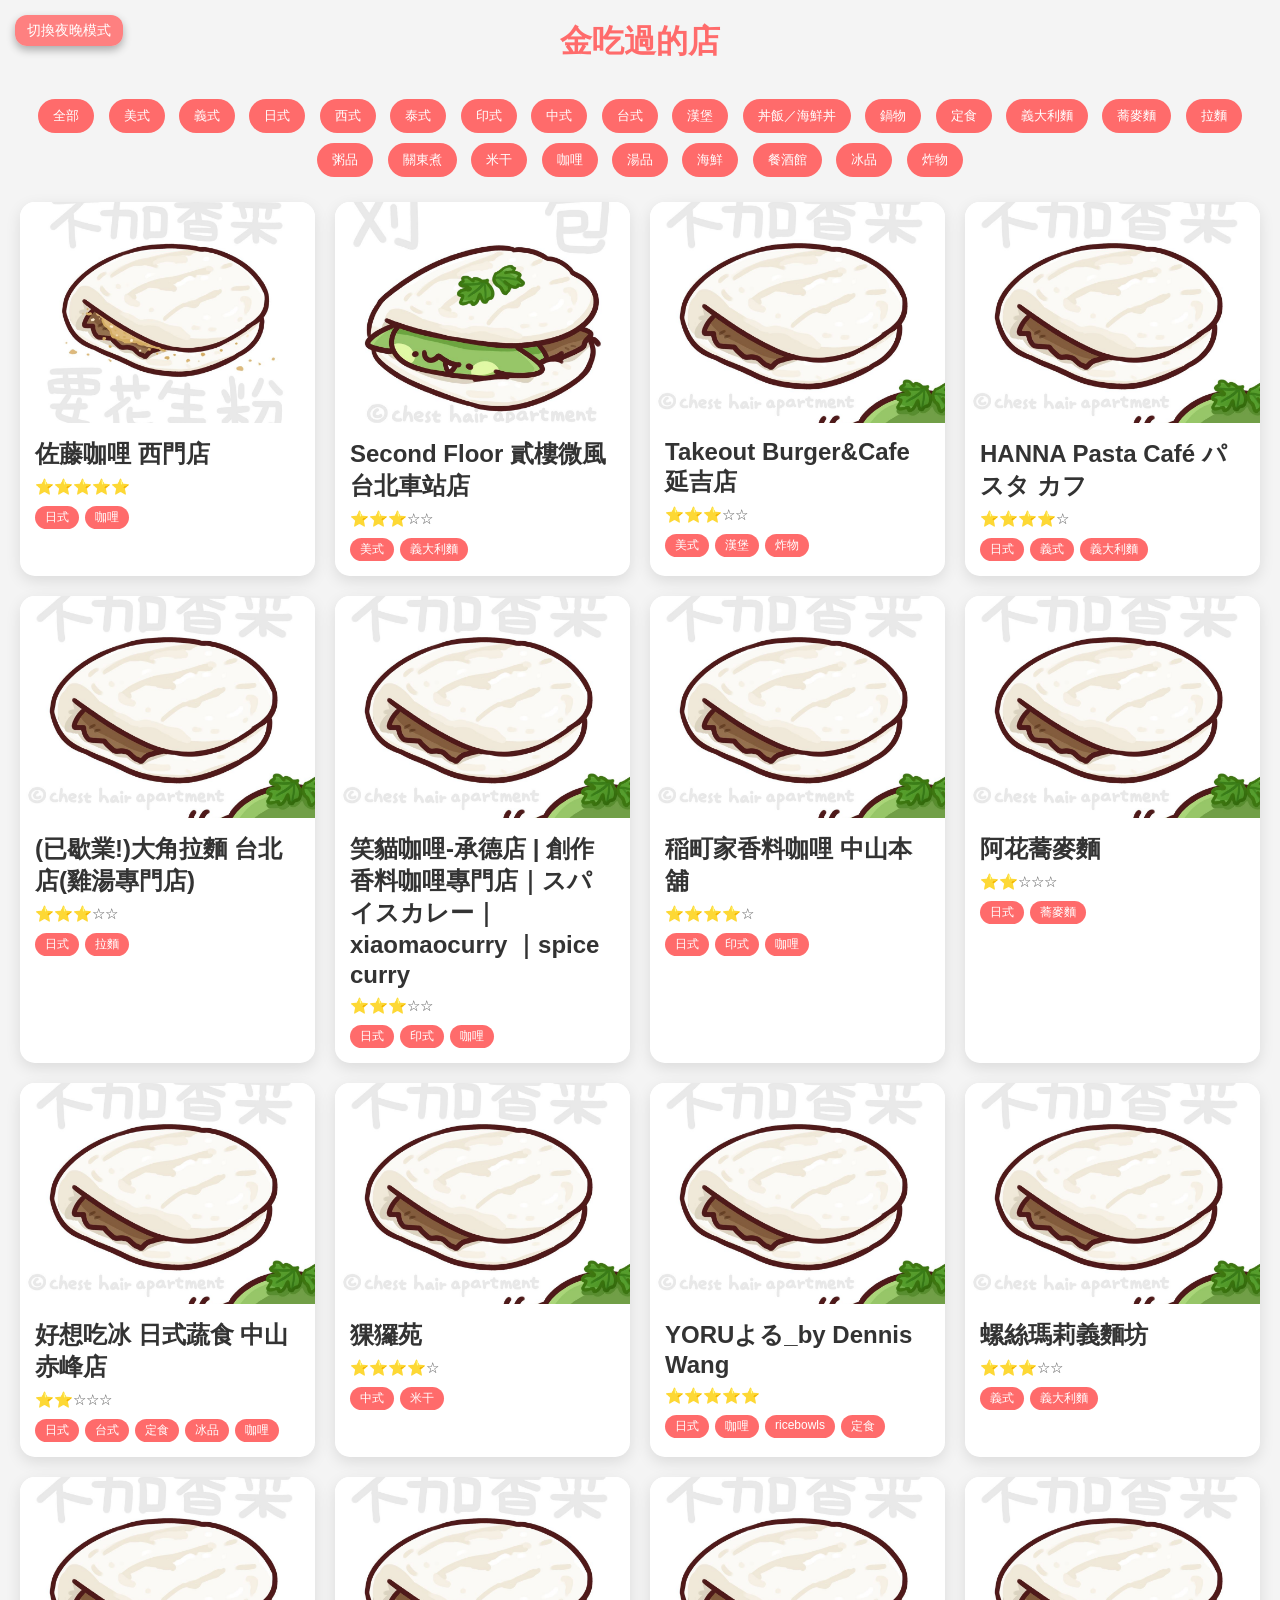
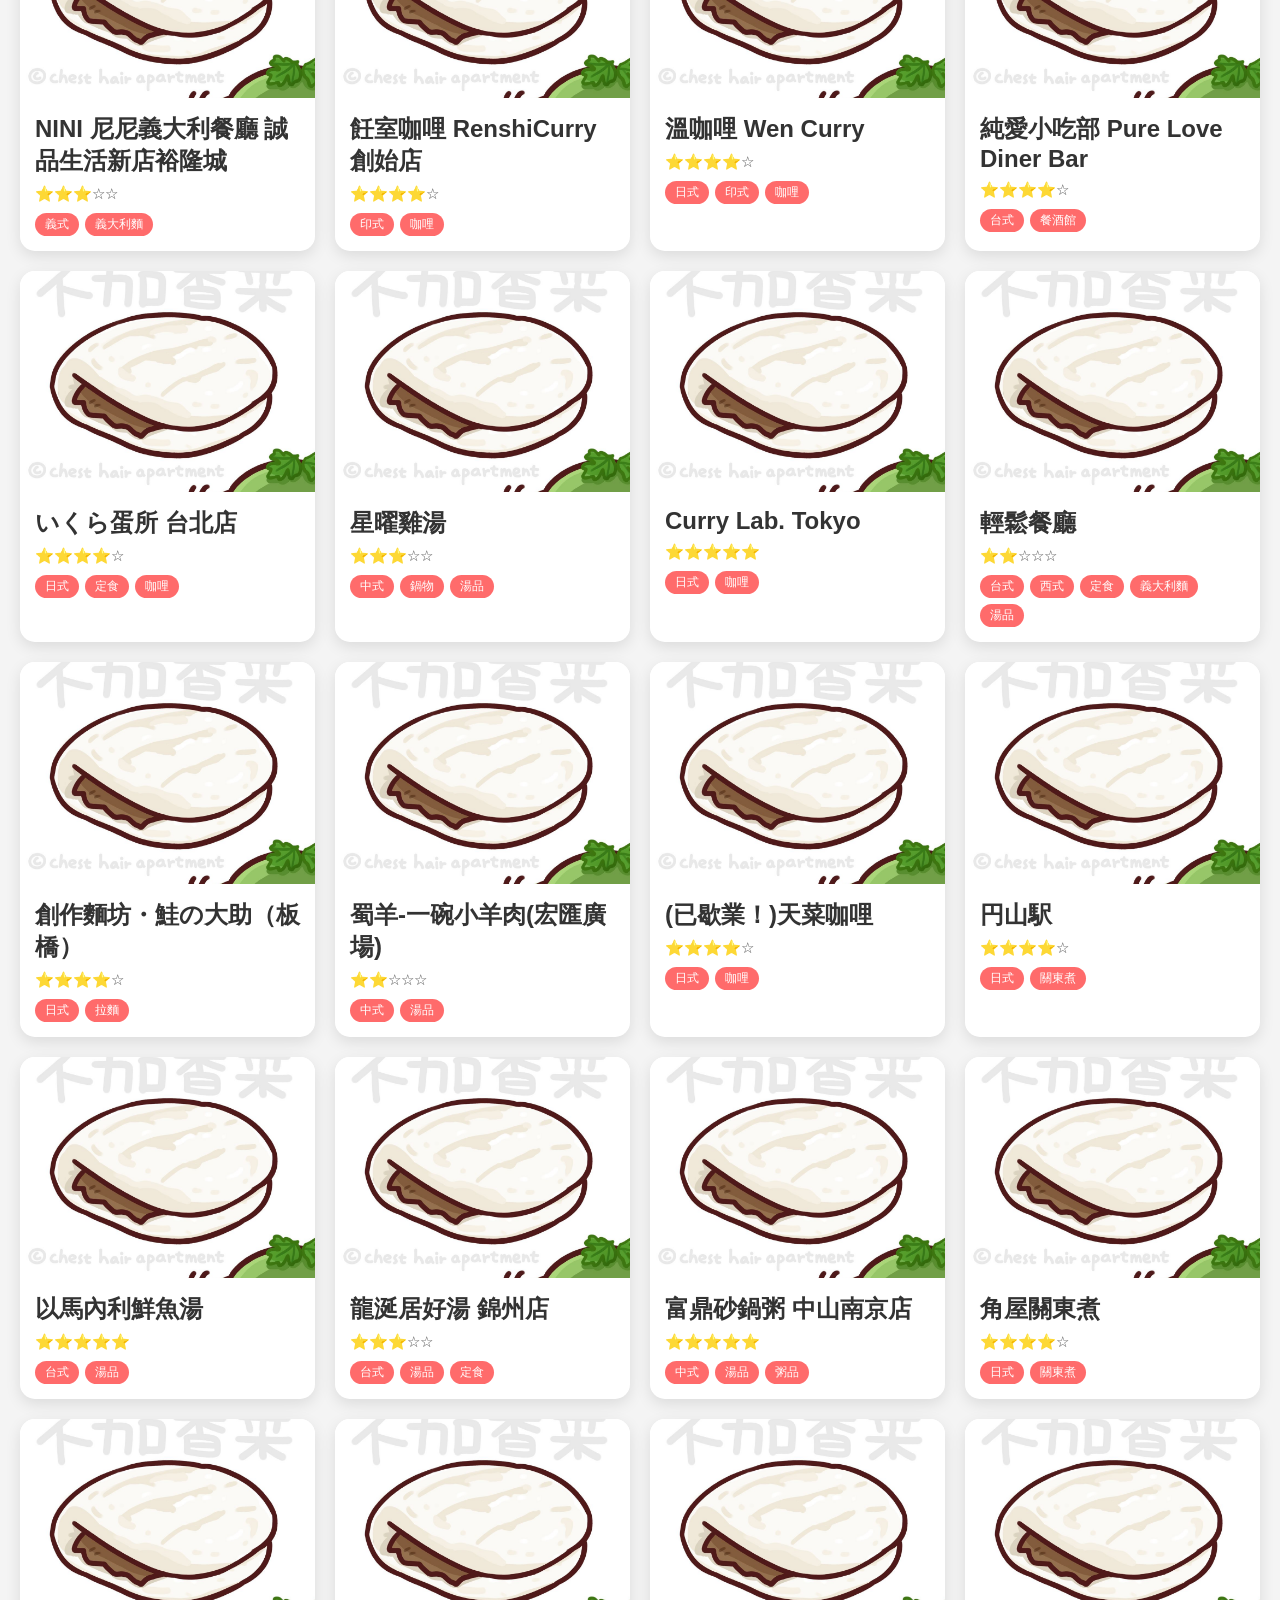
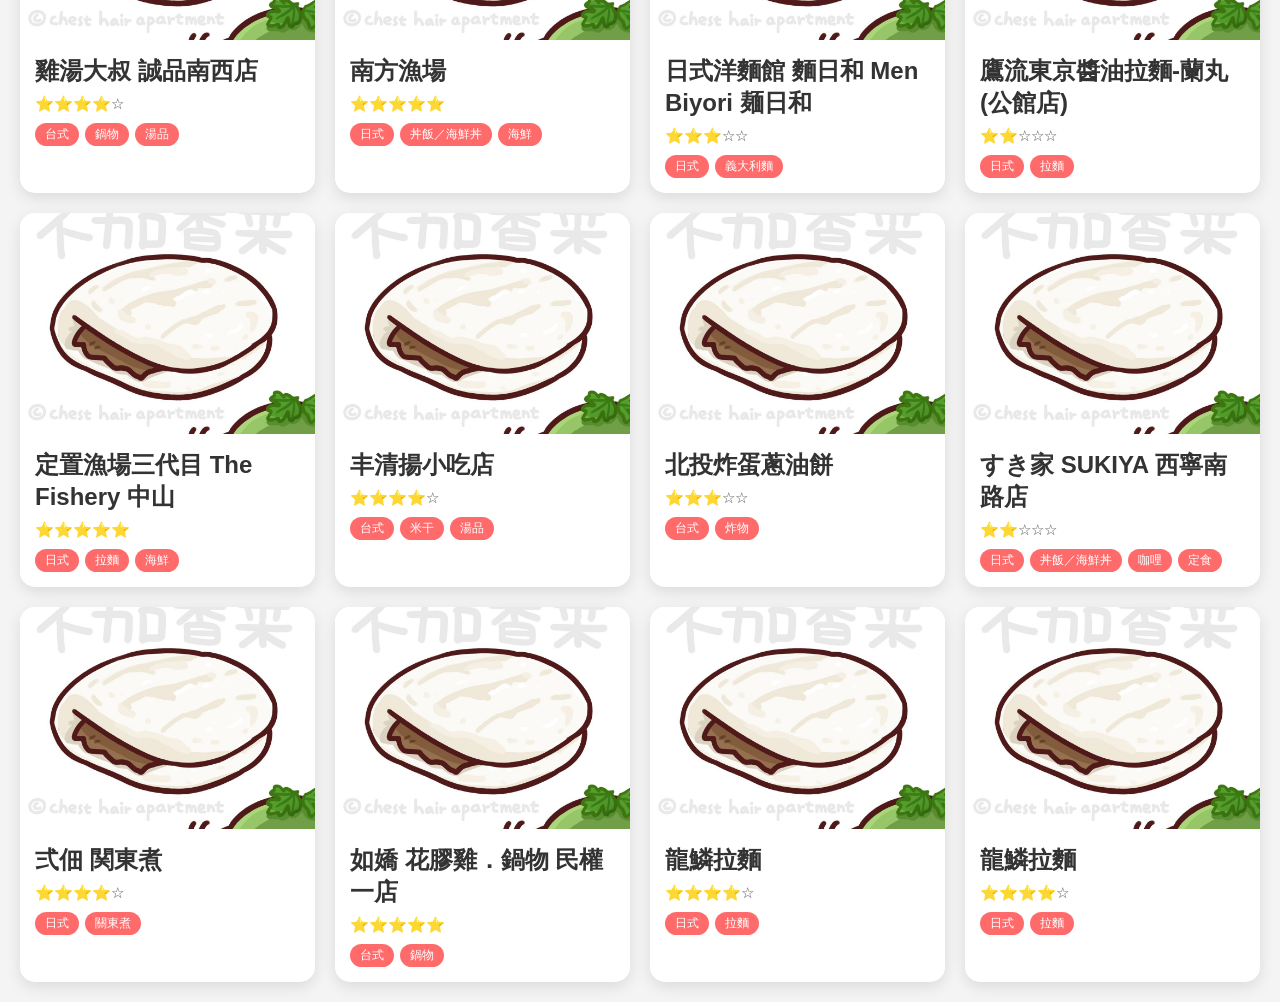
<file: index.html>
<!DOCTYPE html>
<html lang="zh-Hant">
<head>
  <meta charset="UTF-8">
  <meta name="viewport" content="width=device-width, initial-scale=1.0">
  <title>吃嗎吃嗎？</title>
  <link rel="icon" href="favicon.png">
  <link rel="stylesheet" href="style.css">
</head>

<body>
  <!-- 黑暗模式 -->
  <button id="modeToggle">切換夜晚模式</button>

  <h1>金吃過的店</h1>

  <!-- 分類按鈕 -->
  <div class="filter-buttons">
    <button onclick="toggleFilter('all')">全部</button>
    <button data-cat="American" onclick="toggleFilter('American')">美式</button>
    <button data-cat="Italian" onclick="toggleFilter('Italian')">義式</button>
    <button data-cat="Japanese" onclick="toggleFilter('Japanese')">日式</button>
    <button data-cat="Western" onclick="toggleFilter('Western')">西式</button>
    <button data-cat="Thai" onclick="toggleFilter('Thai')">泰式</button>
    <button data-cat="Indian" onclick="toggleFilter('Indian')">印式</button>
    <button data-cat="Chinese" onclick="toggleFilter('Chinese')">中式</button>
    <button data-cat="Taiwanese" onclick="toggleFilter('Taiwanese')">台式</button>

    <button data-cat="burger" onclick="toggleFilter('burger')">漢堡</button>
    <button data-cat="riceBowls" onclick="toggleFilter('riceBowls')">丼飯／海鮮丼</button>
    <button data-cat="hotpot" onclick="toggleFilter('hotpot')">鍋物</button>
    <button data-cat="setmeal" onclick="toggleFilter('setmeal')">定食</button>
    <button data-cat="pasta" onclick="toggleFilter('pasta')">義大利麵</button>
    <button data-cat="soba" onclick="toggleFilter('soba')">蕎麥麵</button>
    <button data-cat="ramen" onclick="toggleFilter('ramen')">拉麵</button>
    <button data-cat="congee" onclick="toggleFilter('congee')">粥品</button>
    <button data-cat="oden" onclick="toggleFilter('oden')">關東煮</button>
    <button data-cat="riceNoodles" onclick="toggleFilter('riceNoodles')">米干</button>

    <button data-cat="curry" onclick="toggleFilter('curry')">咖哩</button>
    <button data-cat="soup" onclick="toggleFilter('soup')">湯品</button>
    <button data-cat="seafood" onclick="toggleFilter('seafood')">海鮮</button>
    <button data-cat="dinerBar" onclick="toggleFilter('dinerBar')">餐酒館</button>
    <button data-cat="ice" onclick="toggleFilter('ice')">冰品</button>
    <button data-cat="fried" onclick="toggleFilter('fried')">炸物</button>
  </div>

  <!-- 卡片區 -->
  <div class="card-container">

    <!-- 佐藤咖哩 -->
    <div class="card" data-category="Japanese curry" onclick="openModal(
      '佐藤咖哩 西門店',
      '日式咖哩',
      '108臺北市萬華區成都路27巷15號',
      '週一~週五：17:00-21:30、週六週日：12:00-14:30, 17:00-21:30',
      '⭐⭐⭐⭐⭐',
      'https://maps.app.goo.gl/J21nsy8C1JnLDK9Q8',
      'https://share.google/FsaxGyCWiIzKuE0ci')">
      <div class="card-image">
        <img src="bun-1.jpeg">
      </div>
      <div class="card-info">
        <h2>佐藤咖哩 西門店</h2>
        <p class="stars">⭐⭐⭐⭐⭐</p>
      </div>
    </div>
    <!-- 貳樓 -->
    <div class="card" data-category="American pasta" onclick="openModal(
        'Second Floor 貳樓微風台北車站店', 
        '西式休閒餐廳', 
        '100臺北市中正區北平西路3號2樓', 
        '週一~週日：10:00–22:00', 
        '⭐⭐⭐☆☆', 
        'https://maps.app.goo.gl/j9FqmDQiw19EQKhG9',
        'https://share.google/0XlxLs5jroaoErobE')">
        <div class="card-image">
            <img src="bun-2.jpeg" alt="食物照片">
        </div>
        <div class="card-info">
            <h2>Second Floor 貳樓微風台北車站店</h2>
            <p class="stars">⭐⭐⭐☆☆</p>
        </div>
    </div>
    <!-- Takeout Burger&Cafe -->
    <div class="card" data-category="American burger fried" onclick="openModal(
        'Takeout Burger&Cafe 延吉店', 
        '美式漢堡', 
        '106臺北市大安區延吉街160巷5之3號', 
        '週一~週日：11:00–22:30', 
        '⭐⭐⭐☆☆', 
        'https://maps.app.goo.gl/rzwvPXCfK6G1JXZS9',
        'https://share.google/aeabuLKrUJI15ArPw')">
        <div class="card-image">
            <img src="bun-3.jpeg" alt="食物照片">
        </div>
        <div class="card-info">
            <h2>Takeout Burger&Cafe 延吉店</h2>
            <p class="stars">⭐⭐⭐☆☆</p>
        </div>
    </div>
    <!-- HANNA Pasta Café パスタ カフ -->
    <div class="card" data-category="Japanese Italian pasta" onclick="openModal(
        'HANNA Pasta Café パスタ カフ', 
        '義式義大利麵', 
        '110臺北市信義區逸仙路42巷17號1樓', 
        '週一~週日：11:30–15:30, 17:30–21:30', 
        '⭐⭐⭐⭐☆', 
        'https://maps.app.goo.gl/kxPohE86yQCmv3nQ8',
        'https://share.google/z6u3B7DIO3gW5BQIs')">
        <div class="card-image">
            <img src="bun-3.jpeg" alt="食物照片">
        </div>
        <div class="card-info">
            <h2>HANNA Pasta Café パスタ カフ</h2>
            <p class="stars">⭐⭐⭐⭐☆</p>
        </div>
    </div>
    <!-- 大角拉麵 -->
    <div class="card" data-category="Japanese ramen" onclick="openModal(
        '(已歇業!)大角拉麵 台北店(雞湯專門店)', 
        '日式拉麵', 
        '106臺北市大安區忠孝東路四段216巷33弄6號1樓', 
        '週一~週日：11:30-2:30, 5:30-9:00', 
        '⭐⭐⭐☆☆', 
        'https://maps.app.goo.gl/udFhf7c54Ep5zCFF7',
        'https://share.google/OE537NRv4Wlds8Zkb')">
        <div class="card-image">
            <img src="bun-3.jpeg" alt="食物照片">
        </div>
        <div class="card-info">
            <h2>(已歇業!)大角拉麵 台北店(雞湯專門店)</h2>
            <p class="stars">⭐⭐⭐☆☆</p>
        </div>
    </div>
    <!-- 笑貓咖哩-承德店 -->
    <div class="card" data-category="Japanese Indian curry" onclick="openModal(
        '笑貓咖哩-承德店 | 創作香料咖哩專門店｜スパイスカレー｜xiaomaocurry ｜spice curry', 
        '日式咖哩', 
        '103臺北市大同區承德路一段24巷18號', 
        '週一週二公休、週三~週日：11:30-20:30', 
        '⭐⭐⭐☆☆', 
        'https://maps.app.goo.gl/YGjfzR1QyLwZhNC69',
        'https://share.google/j8LJvmYqXCmR1QPQZ')">
        <div class="card-image">
            <img src="bun-3.jpeg" alt="食物照片">
        </div>
        <div class="card-info">
            <h2>笑貓咖哩-承德店 | 創作香料咖哩專門店｜スパイスカレー｜xiaomaocurry ｜spice curry</h2>
            <p class="stars">⭐⭐⭐☆☆</p>
        </div>
    </div>
    <!-- 稲町家香料咖哩 中山本舖 -->
    <div class="card" data-category="Japanese Indian curry" onclick="openModal(
        '稲町家香料咖哩 中山本舖', 
        '日式咖哩', 
        '10491臺北市中山區中山北路二段42巷20號', 
        '週一~週日：12:00-16:00, 17:30-21:00', 
        '⭐⭐⭐⭐☆', 
        'https://maps.app.goo.gl/24EJ9aGu631HYgU46',
        'https://share.google/FCgwgujHhfamCoUsa')">
        <div class="card-image">
            <img src="bun-3.jpeg" alt="食物照片">
        </div>
        <div class="card-info">
            <h2>稲町家香料咖哩 中山本舖</h2>
            <p class="stars">⭐⭐⭐⭐☆</p>
        </div>
    </div>
    <!-- 阿花蕎麥麵 -->
    <div class="card" data-category="Japanese soba" onclick="openModal(
        '阿花蕎麥麵', 
        '日式蕎麥麵', 
        '104臺北市中山區中山北路二段59巷60號', 
        '週一~週六：11:00-14:00, 17:00-20:30、週日公休', 
        '⭐⭐☆☆☆', 
        'https://maps.app.goo.gl/Vp6X9Azb9pzkd7Kd9',
        'https://share.google/ixbOvw8V5hQxh4aep')">
        <div class="card-image">
            <img src="bun-3.jpeg" alt="食物照片">
        </div>
        <div class="card-info">
            <h2>阿花蕎麥麵</h2>
            <p class="stars">⭐⭐☆☆☆</p>
        </div>
    </div>
    <!-- 好想吃冰 日式蔬食 中山赤峰店 -->
    <div class="card" data-category="Japanese Taiwanese setmeal ice curry" onclick="openModal(
        '好想吃冰 日式蔬食 中山赤峰店', 
        '日式咖哩冰品', 
        '103臺北市大同區赤峰街7號', 
        '週一~週日：12:00-20:00', 
        '⭐⭐☆☆☆', 
        'https://maps.app.goo.gl/yFrQopsYHCcpbT2p8',
        'https://share.google/p6RFYDBQfQhC5mqHo')">
        <div class="card-image">
            <img src="bun-3.jpeg" alt="食物照片">
        </div>
        <div class="card-info">
            <h2>好想吃冰 日式蔬食 中山赤峰店</h2>
            <p class="stars">⭐⭐☆☆☆</p>
        </div>
    </div>
    <!-- 猓玀苑 -->
    <div class="card" data-category="Chinese riceNoodles" onclick="openModal(
        '猓玀苑', 
        '中式小吃', 
        '10479臺北市中山區興安街40號', 
        '週一公休、週二~週日：12:00-14:00, 18:00-21:00', 
        '⭐⭐⭐⭐☆', 
        'https://maps.app.goo.gl/zeTrLFWDkran1xSi9',
        'https://share.google/RbQjlja2hjgLmgFwj')">
        <div class="card-image">
            <img src="bun-3.jpeg" alt="食物照片">
        </div>
        <div class="card-info">
            <h2>猓玀苑</h2>
            <p class="stars">⭐⭐⭐⭐☆</p>
        </div>
    </div>
    <!-- YORUよる_by Dennis Wang -->
    <div class="card" data-category="Japanese curry ricebowls setmeal" onclick="openModal(
        'YORUよる_by Dennis Wang', 
        '日式定食', 
        '10491臺北市中山區八德路二段332巷16號', 
        '週一公休、週二~週日：11:30-15:30, 16:30-21:30', 
        '⭐⭐⭐⭐⭐', 
        'https://maps.app.goo.gl/aTYxpVyscW53hzmV8',
        'https://share.google/U1OT81Uc08eGgih4p')">
        <div class="card-image">
            <img src="bun-3.jpeg" alt="食物照片">
        </div>
        <div class="card-info">
            <h2>YORUよる_by Dennis Wang</h2>
            <p class="stars">⭐⭐⭐⭐⭐</p>
        </div>
    </div>
    <!-- 螺絲瑪莉義麵坊 -->
    <div class="card" data-category="Italian pasta" onclick="openModal(
        '螺絲瑪莉義麵坊', 
        '義式義大利麵', 
        '104臺北市中山區南京西路12巷13弄9號', 
        '週一公休、週二~週日：11:30-14:30, 17:30-20:30', 
        '⭐⭐⭐☆☆', 
        'https://maps.app.goo.gl/F8aBNNqydpPNcwtL8',
        'https://share.google/NfaPUcJa68H3zSZ0Q')">
        <div class="card-image">
            <img src="bun-3.jpeg" alt="食物照片">
        </div>
        <div class="card-info">
            <h2>螺絲瑪莉義麵坊</h2>
            <p class="stars">⭐⭐⭐☆☆</p>
        </div>
    </div>
    <!-- NINI 尼尼義大利餐廳 -->
    <div class="card" data-category="Italian pasta" onclick="openModal(
        'NINI 尼尼義大利餐廳 誠品生活新店裕隆城', 
        '義式義大利麵', 
        '231新北市新店區中興路三段70號裕隆城3F', 
        '週一~週日：11:00-21:30', 
        '⭐⭐⭐☆☆', 
        'https://maps.app.goo.gl/fDkEM3uYasKwEktR8',
        'https://share.google/59Cnj9nTmF4b8qdmi')">
        <div class="card-image">
            <img src="bun-3.jpeg" alt="食物照片">
        </div>
        <div class="card-info">
            <h2>NINI 尼尼義大利餐廳 誠品生活新店裕隆城</h2>
            <p class="stars">⭐⭐⭐☆☆</p>
        </div>
    </div>
    <!-- 飪室咖哩 RenshiCurry -->
    <div class="card" data-category="Indian curry" onclick="openModal(
        '飪室咖哩 RenshiCurry 創始店', 
        '印式咖哩', 
        '403臺中市西區公正路168號', 
        '週一~週日：11:30-13:30, 17:00-21:00', 
        '⭐⭐⭐⭐☆', 
        'https://maps.app.goo.gl/XKmgpbF92btivzet7',
        'https://share.google/9uyRJ3u7AaseDfX99')">
        <div class="card-image">
            <img src="bun-3.jpeg" alt="食物照片">
        </div>
        <div class="card-info">
            <h2>飪室咖哩 RenshiCurry 創始店</h2>
            <p class="stars">⭐⭐⭐⭐☆</p>
        </div>
    </div>
    <!-- 溫咖哩 Wen Curry -->
    <div class="card" data-category="Japanese Indian curry" onclick="openModal(
        '溫咖哩 Wen Curry', 
        '日式咖哩', 
        '100臺北市中正區濟南路二段3-8號', 
        '週一~週日：11:30-14:00, 17:30-21:00', 
        '⭐⭐⭐⭐☆', 
        'https://maps.app.goo.gl/XBvrFYdTofoUgCP37',
        'https://share.google/Om1pUyHDQW3x2BRIX')">
        <div class="card-image">
            <img src="bun-3.jpeg" alt="食物照片">
        </div>
        <div class="card-info">
            <h2>溫咖哩 Wen Curry</h2>
            <p class="stars">⭐⭐⭐⭐☆</p>
        </div>
    </div>
    <!-- 純愛小吃部 Pure Love Diner Bar -->
    <div class="card" data-category="Taiwanese dinerBar" onclick="openModal(
        '純愛小吃部 Pure Love Diner Bar', 
        '台式餐酒館', 
        '100臺北市中正區汀州路三段104巷9號', 
        '週一公休、週二~週日：17:30-01:00', 
        '⭐⭐⭐⭐☆', 
        'https://maps.app.goo.gl/mxADJ2wXg77NtUbi6',
        'https://share.google/wJmwAudlsB0WlT94B')">
        <div class="card-image">
            <img src="bun-3.jpeg" alt="食物照片">
        </div>
        <div class="card-info">
            <h2>純愛小吃部 Pure Love Diner Bar</h2>
            <p class="stars">⭐⭐⭐⭐☆</p>
        </div>
    </div>
    <!-- いくら蛋所 台北店 -->
    <div class="card" data-category="Japanese setmeal curry" onclick="openModal(
        'いくら蛋所 台北店', 
        '日式咖哩', 
        '106臺北市大安區信義路二段198巷8號', 
        '週一~週日：11:30-14:00, 17:30-20:30', 
        '⭐⭐⭐⭐☆', 
        'https://maps.app.goo.gl/Fbmh4R11GdNCr1qw5',
        'https://share.google/dYlAA2smSQA1Ndki5')">
        <div class="card-image">
            <img src="bun-3.jpeg" alt="食物照片">
        </div>
        <div class="card-info">
            <h2>いくら蛋所 台北店</h2>
            <p class="stars">⭐⭐⭐⭐☆</p>
        </div>
    </div>
    <!-- 星曜雞湯 -->
    <div class="card" data-category="Chinese hotpot soup" onclick="openModal(
        '星曜雞湯', 
        '中式鍋物', 
        '10491臺北市中山區林森北路247號2樓', 
        '週一~週日：11:00-22:30', 
        '⭐⭐⭐☆☆', 
        'https://maps.app.goo.gl/NhGLk2GzVzSDtkXw8',
        'https://share.google/pCDZngFfFsdhKtzcN')">
        <div class="card-image">
            <img src="bun-3.jpeg" alt="食物照片">
        </div>
        <div class="card-info">
            <h2>星曜雞湯</h2>
            <p class="stars">⭐⭐⭐☆☆</p>
        </div>
    </div>
    <!-- Curry Lab. Tokyo -->
    <div class="card" data-category="Japanese curry" onclick="openModal(
        'Curry Lab. Tokyo', 
        '日式咖哩', 
        '106臺北市大安區延吉街131巷1弄50號-1號', 
        '週一~週五公休、週六週日：11:30-15:00, 17:00-21:00', 
        '⭐⭐⭐⭐⭐', 
        'https://maps.app.goo.gl/H1bLKqP8nmy7MrKG6',
        'https://share.google/PU24M0hHzRbEWpZO0')">
        <div class="card-image">
            <img src="bun-3.jpeg" alt="食物照片">
        </div>
        <div class="card-info">
            <h2>Curry Lab. Tokyo</h2>
            <p class="stars">⭐⭐⭐⭐⭐</p>
        </div>
    </div>
    <!-- 輕鬆餐廳 -->
    <div class="card" data-category="Taiwanese Western setmeal pasta soup" onclick="openModal(
        '輕鬆餐廳', 
        '西式休閒餐廳', 
        '112臺北市北投區中和街12號', 
        '週一~週日：06:30-21:30', 
        '⭐⭐☆☆☆', 
        'https://maps.app.goo.gl/a27eKyLPVkEeaPa27',
        'https://share.google/37McYus0pWnLuDjU3')">
        <div class="card-image">
            <img src="bun-3.jpeg" alt="食物照片">
        </div>
        <div class="card-info">
            <h2>輕鬆餐廳</h2>
            <p class="stars">⭐⭐☆☆☆</p>
        </div>
    </div>
    <!-- 創作麵坊・鮭の大助（板橋） -->
    <div class="card" data-category="Japanese ramen" onclick="openModal(
        '創作麵坊・鮭の大助（板橋）', 
        '日式拉麵', 
        '220新北市板橋區漢生東路3號', 
        '週一~週日：11:30-14:30, 17:30-20:30', 
        '⭐⭐⭐⭐☆', 
        'https://maps.app.goo.gl/inFNgttBTJoEz1Xx6',
        'https://share.google/8Mj4l52w5smLEW0lh')">
        <div class="card-image">
            <img src="bun-3.jpeg" alt="食物照片">
        </div>
        <div class="card-info">
            <h2>創作麵坊・鮭の大助（板橋）</h2>
            <p class="stars">⭐⭐⭐⭐☆</p>
        </div>
    </div>
    <!-- 蜀羊-一碗小羊肉(宏匯廣場) -->
    <div class="card" data-category="Chinese soup" onclick="openModal(
        '蜀羊-一碗小羊肉(宏匯廣場)', 
        '中式麵條', 
        '242新北市新莊區新北大道四段3號7樓', 
        '週一~週日：11:00-21:30', 
        '⭐⭐☆☆☆', 
        'https://maps.app.goo.gl/5bNpiKgaQjRMFRcEA',
        'https://share.google/61aTAOm3IGD5VtCMD')">
        <div class="card-image">
            <img src="bun-3.jpeg" alt="食物照片">
        </div>
        <div class="card-info">
            <h2>蜀羊-一碗小羊肉(宏匯廣場)</h2>
            <p class="stars">⭐⭐☆☆☆</p>
        </div>
    </div>
    <!-- 天菜咖哩 -->
    <div class="card" data-category="Japanese curry" onclick="openModal(
        '(已歇業！)天菜咖哩', 
        '日式咖哩', 
        '242新北市新莊區新北大道四段3號7樓', 
        '週一~週五：11:30-14:30, 17:30-22:00、週六週日：11:30-22:00', 
        '⭐⭐⭐⭐☆', 
        'https://maps.app.goo.gl/yyeGKKyAp8xbDH858',
        'https://share.google/zefz3Suz9qu588u8E')">
        <div class="card-image">
            <img src="bun-3.jpeg" alt="食物照片">
        </div>
        <div class="card-info">
            <h2>(已歇業！)天菜咖哩</h2>
            <p class="stars">⭐⭐⭐⭐☆</p>
        </div>
    </div>
    <!-- 円山駅 -->
    <div class="card" data-category="Japanese oden" onclick="openModal(
        '円山駅', 
        '日式關東煮', 
        '103臺北市大同區酒泉街9巷13號', 
        '週一~週五：16:00-22:00、週六週日：12:00-22:00', 
        '⭐⭐⭐⭐☆', 
        'https://maps.app.goo.gl/ewWh86ZMSfXgzaMs6',
        'https://share.google/ggrjkvfwqHTWyuAFX')">
        <div class="card-image">
            <img src="bun-3.jpeg" alt="食物照片">
        </div>
        <div class="card-info">
            <h2>円山駅</h2>
            <p class="stars">⭐⭐⭐⭐☆</p>
        </div>
    </div>
    <!-- 以馬內利鮮魚湯 -->
    <div class="card" data-category="Taiwanese soup" onclick="openModal(
        '以馬內利鮮魚湯', 
        '台式魚湯', 
        '100臺北市中正區杭州南路一段3號', 
        '週一~週六：07:00-14:00、週日公休', 
        '⭐⭐⭐⭐⭐', 
        'https://maps.app.goo.gl/3iqQzZLmz5W2zs7z6',
        'https://share.google/dJqb7bbDvDFwaDh60')">
        <div class="card-image">
            <img src="bun-3.jpeg" alt="食物照片">
        </div>
        <div class="card-info">
            <h2>以馬內利鮮魚湯</h2>
            <p class="stars">⭐⭐⭐⭐⭐</p>
        </div>
    </div>
    <!-- 龍涎居好湯 -->
    <div class="card" data-category="Taiwanese soup setmeal" onclick="openModal(
        '龍涎居好湯 錦州店', 
        '台式雞湯', 
        '104臺北市中山區民權東路三段60巷26號1樓', 
        '週一~週日：11:30-21:00', 
        '⭐⭐⭐☆☆', 
        'https://maps.app.goo.gl/ZsGFiaTwr88kVLZHA',
        'https://share.google/Ll3DKFkc0XJ7PRjvo')">
        <div class="card-image">
            <img src="bun-3.jpeg" alt="食物照片">
        </div>
        <div class="card-info">
            <h2>龍涎居好湯 錦州店</h2>
            <p class="stars">⭐⭐⭐☆☆</p>
        </div>
    </div>
    <!-- 富鼎砂鍋粥 -->
    <div class="card" data-category="Chinese soup congee" onclick="openModal(
        '富鼎砂鍋粥 中山南京店', 
        '中式粥品', 
        '104臺北市中山區南京東路一段44號1樓', 
        '週一~週日：11:00-14:00, 17:00-22:00', 
        '⭐⭐⭐⭐⭐', 
        'https://maps.app.goo.gl/rFq5st6ocnthbMqG9',
        'https://share.google/7XyWpjYbWyvAA9vGI')">
        <div class="card-image">
            <img src="bun-3.jpeg" alt="食物照片">
        </div>
        <div class="card-info">
            <h2>富鼎砂鍋粥 中山南京店</h2>
            <p class="stars">⭐⭐⭐⭐⭐</p>
        </div>
    </div>
    <!-- 角屋關東煮 -->
    <div class="card" data-category="Japanese oden" onclick="openModal(
        '角屋關東煮', 
        '日式關東煮', 
        '106臺北市大安區大安路二段141巷', 
        '週日週一公休、週二~週六：12:00-14:00, 17:00-22:00', 
        '⭐⭐⭐⭐☆', 
        'https://maps.app.goo.gl/SsYhPohyERu5NLam6',
        'https://share.google/2iTSeh8ZxJE0wWiQc')">
        <div class="card-image">
            <img src="bun-3.jpeg" alt="食物照片">
        </div>
        <div class="card-info">
            <h2>角屋關東煮</h2>
            <p class="stars">⭐⭐⭐⭐☆</p>
        </div>
    </div>
    <!-- 雞湯大叔 -->
    <div class="card" data-category="Taiwanese hotpot soup" onclick="openModal(
        '雞湯大叔 誠品南西店', 
        '台式火鍋', 
        '104臺北市中山區南京西路14號3樓', 
        '週一~週日：11:00-22:00', 
        '⭐⭐⭐⭐☆', 
        'https://maps.app.goo.gl/r7SWdxzfxp3gUVFL7',
        'https://share.google/hOOukaSJGoMj6FhTU')">
        <div class="card-image">
            <img src="bun-3.jpeg" alt="食物照片">
        </div>
        <div class="card-info">
            <h2>雞湯大叔 誠品南西店</h2>
            <p class="stars">⭐⭐⭐⭐☆</p>
        </div>
    </div>
    <!-- 南方漁場 -->
    <div class="card" data-category="Japanese riceBowls seafood" onclick="openModal(
        '南方漁場', 
        '日式丼飯', 
        '110臺北市信義區松信路208號', 
        '週日週一公休、週二~週六：11:30–14:00, 17:30–20:30', 
        '⭐⭐⭐⭐⭐', 
        'https://maps.app.goo.gl/55Kxwea2PJpLF4du8',
        'https://share.google/cOOOG8mnvRqc6jf4o')">
        <div class="card-image">
            <img src="bun-3.jpeg" alt="食物照片">
        </div>
        <div class="card-info">
            <h2>南方漁場</h2>
            <p class="stars">⭐⭐⭐⭐⭐</p>
        </div>
    </div>
    <!-- 日式洋麵館 麵日和 Men Biyori 麺日和 -->
    <div class="card" data-category="Japanese pasta" onclick="openModal(
        '日式洋麵館 麵日和 Men Biyori 麺日和', 
        '日式義大利麵', 
        '10450臺北市中山區南京東路一段13巷6弄8號', 
        '週一公休、週二~週日：12:00–14:00, 17:00–21:00', 
        '⭐⭐⭐☆☆', 
        'https://maps.app.goo.gl/GosrrhZ56RHwAWWm9',
        'https://share.google/ZWzJOUntCaKIS5Y9p')">
        <div class="card-image">
            <img src="bun-3.jpeg" alt="食物照片">
        </div>
        <div class="card-info">
            <h2>日式洋麵館 麵日和 Men Biyori 麺日和</h2>
            <p class="stars">⭐⭐⭐☆☆</p>
        </div>
    </div>
    <!-- 鷹流東京醬油拉麵-蘭丸(公館店) -->
    <div class="card" data-category="Japanese ramen" onclick="openModal(
        '鷹流東京醬油拉麵-蘭丸(公館店)', 
        '日式拉麵', 
        '100臺北市中正區汀州路三段104巷4號', 
        '週一~週五：15:00–21:00、週六週日：11:30–21:00', 
        '⭐⭐☆☆☆', 
        'https://maps.app.goo.gl/YGw98qMfDgXheaJ1A',
        'https://share.google/9GCjQYdU5NUEw1j8Y')">
        <div class="card-image">
            <img src="bun-3.jpeg" alt="食物照片">
        </div>
        <div class="card-info">
            <h2>鷹流東京醬油拉麵-蘭丸(公館店)</h2>
            <p class="stars">⭐⭐☆☆☆</p>
        </div>
    </div>
    <!-- 定置漁場三代目 The Fishery 中山 -->
    <div class="card" data-category="Japanese ramen seafood" onclick="openModal(
        '定置漁場三代目 The Fishery 中山', 
        '日式拉麵', 
        '104臺北市中山區中山北路二段39巷22號', 
        '週一~週五：12:00–14:00, 17:30–21:30、週六週日：12:00–22:00', 
        '⭐⭐⭐⭐⭐', 
        'https://maps.app.goo.gl/qab87FUbHin2PNTr7',
        'https://share.google/ZwY6wr7mULMUOOKIo')">
        <div class="card-image">
            <img src="bun-3.jpeg" alt="食物照片">
        </div>
        <div class="card-info">
            <h2>定置漁場三代目 The Fishery 中山</h2>
            <p class="stars">⭐⭐⭐⭐⭐</p>
        </div>
    </div>
    <!-- 丰清揚小吃店 -->
    <div class="card" data-category="Taiwanese riceNoodles soup" onclick="openModal(
        '丰清揚小吃店', 
        '台式麵食', 
        '112臺北市北投區中和街355號', 
        '週二公休、其餘時間：11:00–14:00, 17:00–20:30', 
        '⭐⭐⭐⭐☆', 
        'https://maps.app.goo.gl/aLSjvdWGhXqcMzsr8',
        'https://share.google/87AMeptoB7ynZF95l')">
        <div class="card-image">
            <img src="bun-3.jpeg" alt="食物照片">
        </div>
        <div class="card-info">
            <h2>丰清揚小吃店</h2>
            <p class="stars">⭐⭐⭐⭐☆</p>
        </div>
    </div>
    <!-- 北投炸蛋蔥油餅 -->
    <div class="card" data-category="Taiwanese fried" onclick="openModal(
        '北投炸蛋蔥油餅', 
        '台式小吃', 
        '112臺北市北投區光明路218號', 
        '週一~週二：11:30-19:00、週三~週日：11:30-21:00', 
        '⭐⭐⭐☆☆', 
        'https://maps.app.goo.gl/8YbKqYA6PcvpPwZw9',
        'https://share.google/4TVyJgGRCX0kQaeNO')">
        <div class="card-image">
            <img src="bun-3.jpeg" alt="食物照片">
        </div>
        <div class="card-info">
            <h2>北投炸蛋蔥油餅</h2>
            <p class="stars">⭐⭐⭐☆☆</p>
        </div>
    </div>
    <!-- すき家 SUKIYA 西寧南路店 -->
    <div class="card" data-category="Japanese riceBowls curry setmeal" onclick="openModal(
        'すき家 SUKIYA 西寧南路店', 
        '日式丼飯', 
        '108臺北市萬華區西寧南路48-1號1-2樓', 
        '週一~週日：10:00-22:30', 
        '⭐⭐☆☆☆', 
        'https://maps.app.goo.gl/45TNf3nenip3mcmG7',
        'https://share.google/qlQg0hX7SLRznR46s')">
        <div class="card-image">
            <img src="bun-3.jpeg" alt="食物照片">
        </div>
        <div class="card-info">
            <h2>すき家 SUKIYA 西寧南路店</h2>
            <p class="stars">⭐⭐☆☆☆</p>
        </div>
    </div>
    <!-- 弍佃 関東煮 -->
    <div class="card" data-category="Japanese oden" onclick="openModal(
        '弍佃 関東煮', 
        '日式關東煮', 
        '106臺北市大安區忠孝東路四段205巷29弄7號', 
        '週一~週日：15:00-22:30', 
        '⭐⭐⭐⭐☆', 
        'https://maps.app.goo.gl/p6tZZQtBDq1E3TxBA',
        'https://share.google/VxVkZ1XidmUquFYgH')">
        <div class="card-image">
            <img src="bun-3.jpeg" alt="食物照片">
        </div>
        <div class="card-info">
            <h2>弍佃 関東煮</h2>
            <p class="stars">⭐⭐⭐⭐☆</p>
        </div>
    </div>
    <!-- 如嬌 花膠雞．鍋物 民權一店 -->
    <div class="card" data-category="Taiwanese hotpot" onclick="openModal(
        '如嬌 花膠雞．鍋物 民權一店', 
        '台式火鍋', 
        '104臺北市中山區民權東路三段60巷9號1樓', 
        '週一~週五：17:00-23:30、週六週日：12:00-23:30', 
        '⭐⭐⭐⭐⭐', 
        'https://maps.app.goo.gl/yobAQX2PjcXzaSoi9',
        'https://share.google/mmym1PYIo2WtoVZDg')">
        <div class="card-image">
            <img src="bun-3.jpeg" alt="食物照片">
        </div>
        <div class="card-info">
            <h2>如嬌 花膠雞．鍋物 民權一店</h2>
            <p class="stars">⭐⭐⭐⭐⭐</p>
        </div>
    </div>
    <!-- 龍鱗拉麵 -->
    <div class="card" data-category="Japanese ramen" onclick="openModal(
        '龍鱗拉麵', 
        '日式拉麵', 
        '103臺北市大同區承德路二段1巷8號', 
        '週一~週日：11:30-21:30', 
        '⭐⭐⭐⭐☆', 
        'https://maps.app.goo.gl/aanmVhngZBX3KpGG6',
        'https://share.google/keAob2yzyLyzlPaW8')">
        <div class="card-image">
            <img src="bun-3.jpeg" alt="食物照片">
        </div>
        <div class="card-info">
            <h2>龍鱗拉麵</h2>
            <p class="stars">⭐⭐⭐⭐☆</p>
        </div>
    </div>
    <!--  -->
    <div class="card" data-category="Japanese ramen" onclick="openModal(
        '龍鱗拉麵', 
        '日式拉麵', 
        '103臺北市大同區承德路二段1巷8號', 
        '週一~週日：11:30-21:30', 
        '⭐⭐⭐⭐☆', 
        'https://maps.app.goo.gl/aanmVhngZBX3KpGG6',
        'https://share.google/keAob2yzyLyzlPaW8')">
        <div class="card-image">
            <img src="bun-3.jpeg" alt="食物照片">
        </div>
        <div class="card-info">
            <h2>龍鱗拉麵</h2>
            <p class="stars">⭐⭐⭐⭐☆</p>
        </div>
    </div>

  </div>

  <!-- 彈窗 -->
  <div id="modal" class="modal">
    <div class="modal-content">
      <span class="close" onclick="closeModal()">&times;</span>
      <h2 id="modal-name"></h2>
      <p id="modal-type"></p>
      <p id="modal-address"></p>
      <p id="modal-time"></p>
      <p id="modal-stars"></p>
      <a id="modal-map" target="_blank">查看地圖</a>
      <a id="modal-link" target="_blank">查看官網</a>
    </div>
  </div>

  <script src="script.js"></script>
</body>
</html>
</file>
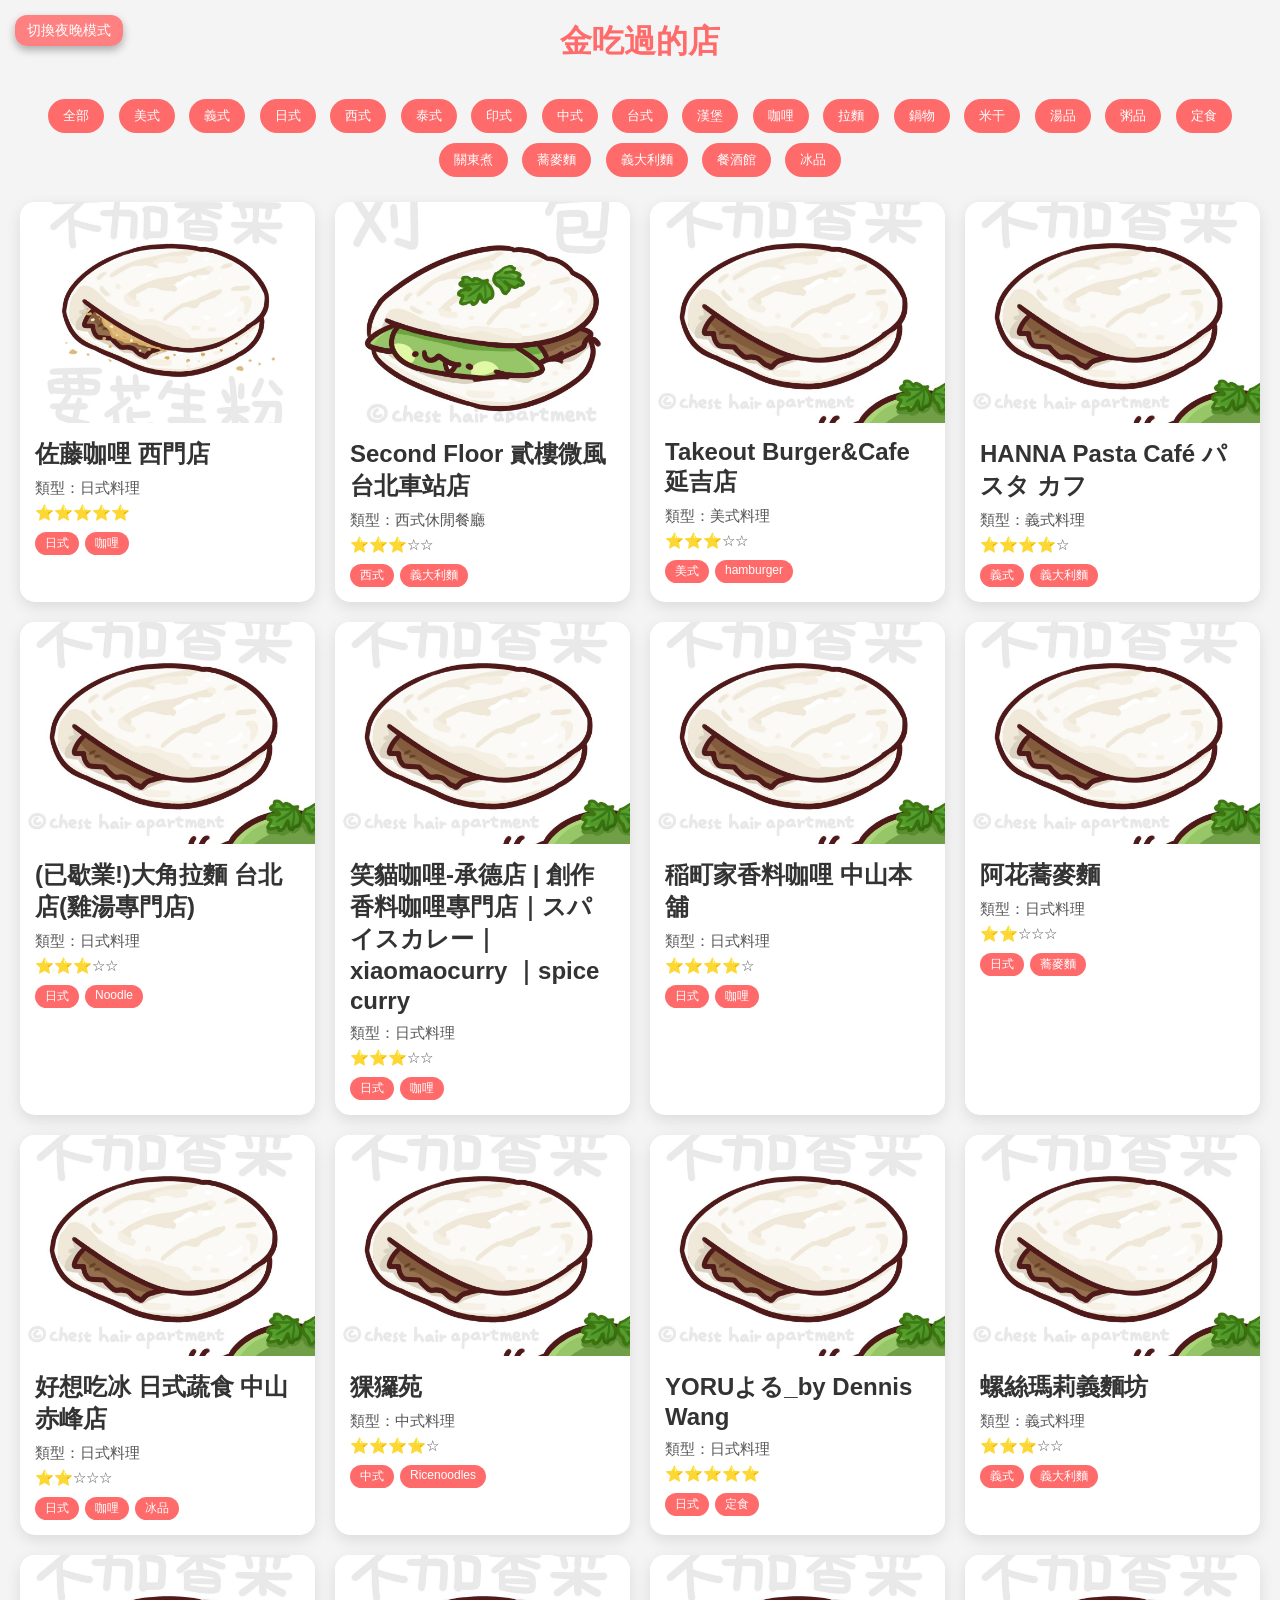
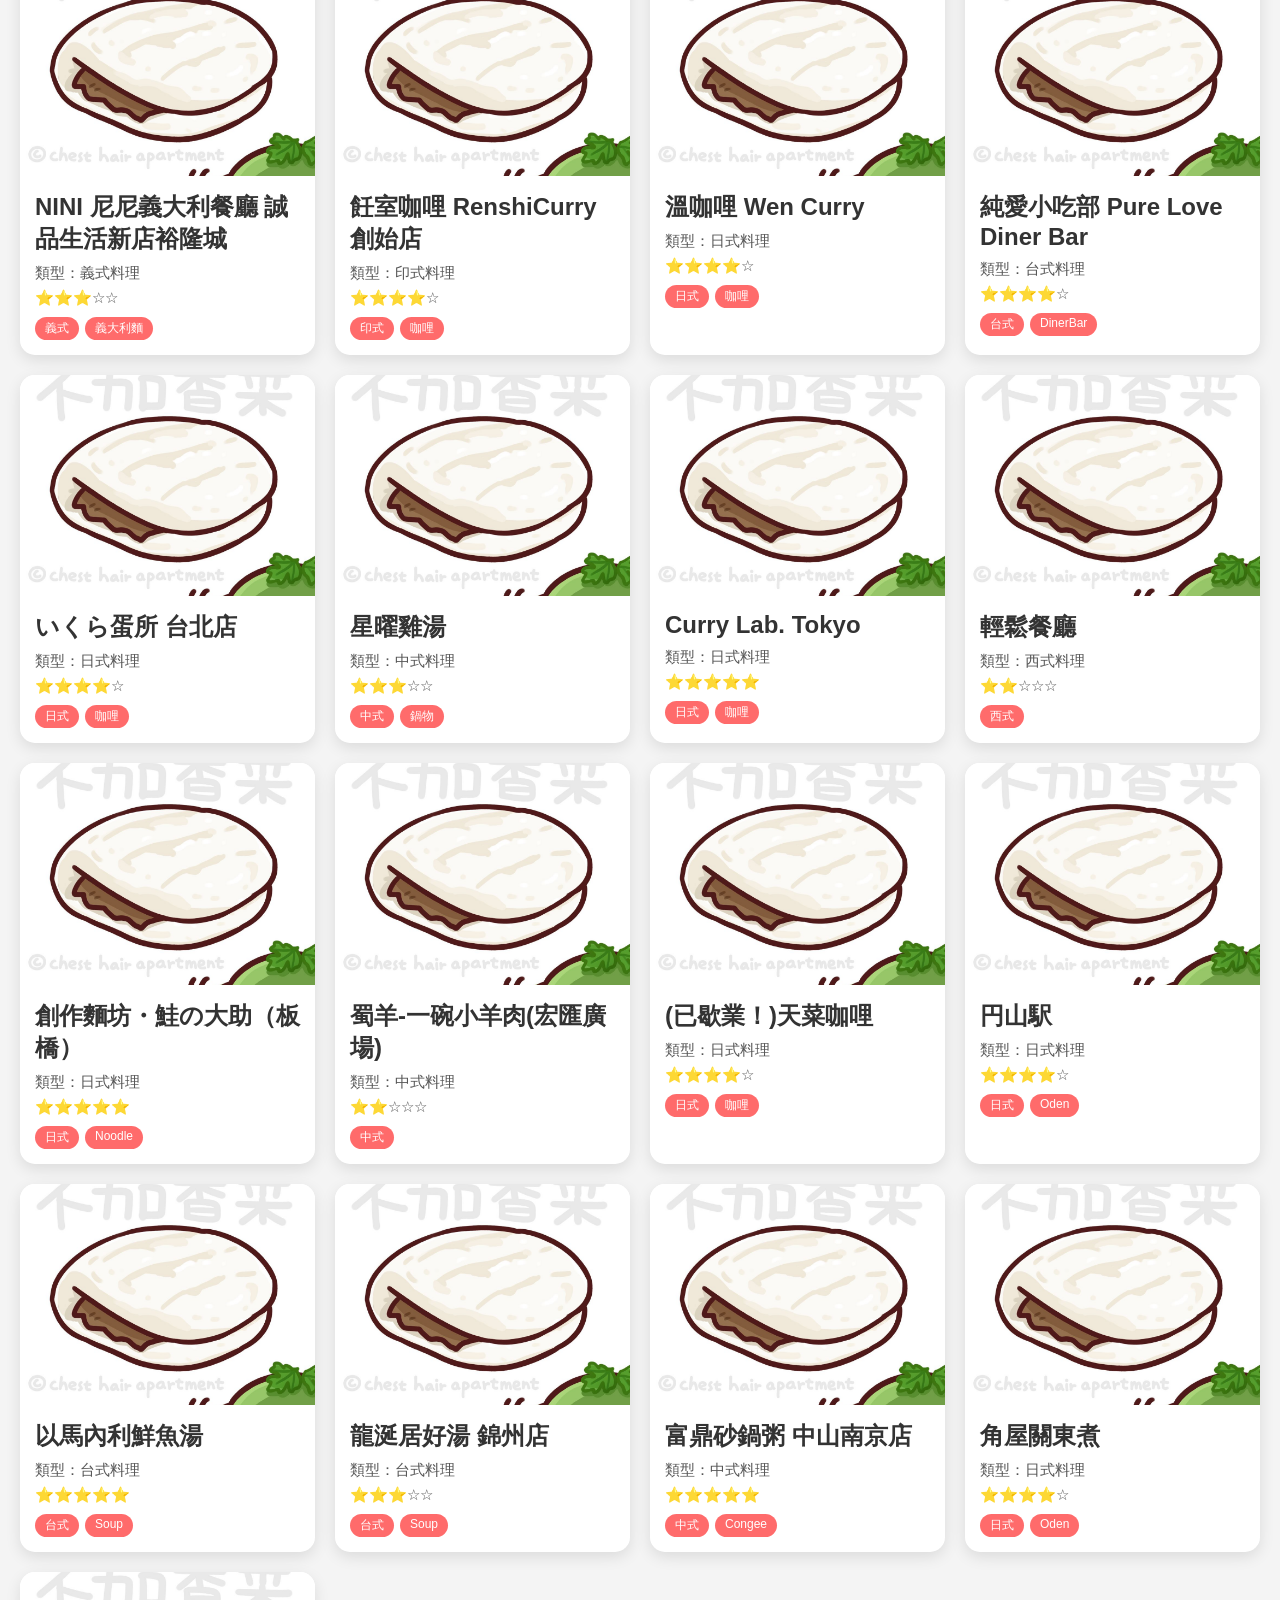
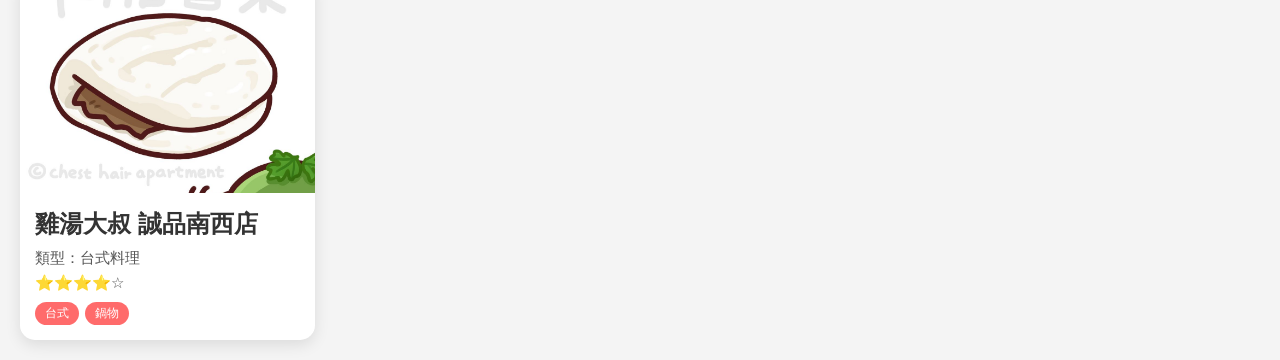
<file: index2.html>
<!DOCTYPE html>
<html lang="zh-Hant">
<head>
  <meta charset="UTF-8">
  <meta name="viewport" content="width=device-width, initial-scale=1.0">
  <title>吃嗎吃嗎？</title>
  <link rel="icon" href="favicon.png">
  <link rel="stylesheet" href="style.css">
</head>

<body>
  <!-- 黑暗模式 -->
  <button id="modeToggle">切換夜晚模式</button>

  <h1>金吃過的店</h1>

<!-- 分類按鈕 -->
  <div class="filter-buttons">
    <button onclick="toggleFilter('all')">全部</button>
    <button data-cat="American" onclick="toggleFilter('American')">美式</button>
    <button data-cat="Italian" onclick="toggleFilter('Italian')">義式</button>
    <button data-cat="Japanese" onclick="toggleFilter('Japanese')">日式</button>
    <button data-cat="Western" onclick="toggleFilter('Western')">西式</button>
    <button data-cat="Thai" onclick="toggleFilter('Thai')">泰式</button>
    <button data-cat="Indian" onclick="toggleFilter('Indian')">印式</button>
    <button data-cat="Chinese" onclick="toggleFilter('Chinese')">中式</button>
    <button data-cat="Taiwanese" onclick="toggleFilter('Taiwanese')">台式</button>

    <button data-cat="hamburger" onclick="toggleFilter('hamburger')">漢堡</button>
    <button data-cat="curry" onclick="toggleFilter('curry')">咖哩</button>
    <button data-cat="Noodle" onclick="toggleFilter('Noodle')">拉麵</button>
    <button data-cat="hotpot" onclick="toggleFilter('hotpot')">鍋物</button>

    <button data-cat="Ricenoodles" onclick="toggleFilter('Ricenoodles')">米干</button>
    <button data-cat="Soup" onclick="toggleFilter('Soup')">湯品</button>
    <button data-cat="Congee" onclick="toggleFilter('Congee')">粥品</button>
    <button data-cat="setmeal" onclick="toggleFilter('setmeal')">定食</button>
    <button data-cat="Oden" onclick="toggleFilter('Oden')">關東煮</button>
    <button data-cat="soba" onclick="toggleFilter('soba')">蕎麥麵</button>
    <button data-cat="pasta" onclick="toggleFilter('pasta')">義大利麵</button>
    <button data-cat="DinerBar" onclick="toggleFilter('DinerBar')">餐酒館</button>
    <button data-cat="ice" onclick="toggleFilter('ice')">冰品</button>
  </div>

  <div class="card-container">

    <!-- 佐藤咖哩 -->
    <div class="card" data-category="Japanese curry" onclick="openModal(
        '佐藤咖哩 西門店', 
        '日式咖哩', 
        '108臺北市萬華區成都路27巷15號', 
        '週一~週五：17:00-21:30、週六週日：12:00–14:30, 17:00–21:30', 
        '⭐⭐⭐⭐⭐', 
        'https://maps.app.goo.gl/J21nsy8C1JnLDK9Q8',
        'https://share.google/FsaxGyCWiIzKuE0ci')">
        <div class="card-image">
            <img src="bun-1.jpeg" alt="食物照片">
        </div>
        <div class="card-info">
            <h2>佐藤咖哩 西門店</h2>
            <p>類型：日式料理</p>
            <p class="stars">⭐⭐⭐⭐⭐</p>
        </div>
    </div>
    <!-- 貳樓 -->
    <div class="card" data-category="Western pasta" onclick="openModal(
        'Second Floor 貳樓微風台北車站店', 
        '西式休閒餐廳', 
        '100臺北市中正區北平西路3號2樓', 
        '週一~週日：10:00–22:00', 
        '⭐⭐⭐☆☆', 
        'https://maps.app.goo.gl/j9FqmDQiw19EQKhG9',
        'https://share.google/0XlxLs5jroaoErobE')">
        <div class="card-image">
            <img src="bun-2.jpeg" alt="食物照片">
        </div>
        <div class="card-info">
            <h2>Second Floor 貳樓微風台北車站店</h2>
            <p>類型：西式休閒餐廳</p>
            <p class="stars">⭐⭐⭐☆☆</p>
        </div>
    </div>
    <!-- Takeout Burger&Cafe -->
    <div class="card" data-category="American hamburger" onclick="openModal(
        'Takeout Burger&Cafe 延吉店', 
        '美式漢堡', 
        '106臺北市大安區延吉街160巷5之3號', 
        '週一~週日：11:00–22:30', 
        '⭐⭐⭐☆☆', 
        'https://maps.app.goo.gl/rzwvPXCfK6G1JXZS9',
        'https://share.google/aeabuLKrUJI15ArPw')">
        <div class="card-image">
            <img src="bun-3.jpeg" alt="食物照片">
        </div>
        <div class="card-info">
            <h2>Takeout Burger&Cafe 延吉店</h2>
            <p>類型：美式料理</p>
            <p class="stars">⭐⭐⭐☆☆</p>
        </div>
    </div>
    <!-- HANNA Pasta Café パスタ カフ -->
    <div class="card" data-category="Italian pasta" onclick="openModal(
        'HANNA Pasta Café パスタ カフ', 
        '義式義大利麵', 
        '110臺北市信義區逸仙路42巷17號1樓', 
        '週一~週日：11:30–15:30, 17:30–21:30', 
        '⭐⭐⭐⭐☆', 
        'https://maps.app.goo.gl/kxPohE86yQCmv3nQ8',
        'https://share.google/z6u3B7DIO3gW5BQIs')">
        <div class="card-image">
            <img src="bun-3.jpeg" alt="食物照片">
        </div>
        <div class="card-info">
            <h2>HANNA Pasta Café パスタ カフ</h2>
            <p>類型：義式料理</p>
            <p class="stars">⭐⭐⭐⭐☆</p>
        </div>
    </div>
    <!-- 大角拉麵 -->
    <div class="card" data-category="Japanese Noodle" onclick="openModal(
        '(已歇業!)大角拉麵 台北店(雞湯專門店)', 
        '日式拉麵', 
        '106臺北市大安區忠孝東路四段216巷33弄6號1樓', 
        '週一~週日：11:30-2:30, 5:30-9:00', 
        '⭐⭐⭐☆☆', 
        'https://maps.app.goo.gl/udFhf7c54Ep5zCFF7',
        'https://share.google/OE537NRv4Wlds8Zkb')">
        <div class="card-image">
            <img src="bun-3.jpeg" alt="食物照片">
        </div>
        <div class="card-info">
            <h2>(已歇業!)大角拉麵 台北店(雞湯專門店)</h2>
            <p>類型：日式料理</p>
            <p class="stars">⭐⭐⭐☆☆</p>
        </div>
    </div>
    <!-- 笑貓咖哩-承德店 -->
    <div class="card" data-category="Japanese curry" onclick="openModal(
        '笑貓咖哩-承德店 | 創作香料咖哩專門店｜スパイスカレー｜xiaomaocurry ｜spice curry', 
        '日式咖哩', 
        '103臺北市大同區承德路一段24巷18號', 
        '週一週二公休、週三~週日：11:30-20:30', 
        '⭐⭐⭐☆☆', 
        'https://maps.app.goo.gl/YGjfzR1QyLwZhNC69',
        'https://share.google/j8LJvmYqXCmR1QPQZ')">
        <div class="card-image">
            <img src="bun-3.jpeg" alt="食物照片">
        </div>
        <div class="card-info">
            <h2>笑貓咖哩-承德店 | 創作香料咖哩專門店｜スパイスカレー｜xiaomaocurry ｜spice curry</h2>
            <p>類型：日式料理</p>
            <p class="stars">⭐⭐⭐☆☆</p>
        </div>
    </div>
    <!-- 稲町家香料咖哩 中山本舖 -->
    <div class="card" data-category="Japanese curry" onclick="openModal(
        '稲町家香料咖哩 中山本舖', 
        '日式咖哩', 
        '10491臺北市中山區中山北路二段42巷20號', 
        '週一~週日：12:00-16:00, 17:30-21:00', 
        '⭐⭐⭐⭐☆', 
        'https://maps.app.goo.gl/24EJ9aGu631HYgU46',
        'https://share.google/FCgwgujHhfamCoUsa')">
        <div class="card-image">
            <img src="bun-3.jpeg" alt="食物照片">
        </div>
        <div class="card-info">
            <h2>稲町家香料咖哩 中山本舖</h2>
            <p>類型：日式料理</p>
            <p class="stars">⭐⭐⭐⭐☆</p>
        </div>
    </div>
    <!-- 阿花蕎麥麵 -->
    <div class="card" data-category="Japanese soba" onclick="openModal(
        '阿花蕎麥麵', 
        '日式蕎麥麵', 
        '104臺北市中山區中山北路二段59巷60號', 
        '週一~週六：11:00-14:00, 17:00-20:30、週日公休', 
        '⭐⭐☆☆☆', 
        'https://maps.app.goo.gl/Vp6X9Azb9pzkd7Kd9',
        'https://share.google/ixbOvw8V5hQxh4aep')">
        <div class="card-image">
            <img src="bun-3.jpeg" alt="食物照片">
        </div>
        <div class="card-info">
            <h2>阿花蕎麥麵</h2>
            <p>類型：日式料理</p>
            <p class="stars">⭐⭐☆☆☆</p>
        </div>
    </div>
    <!-- 好想吃冰 日式蔬食 中山赤峰店 -->
    <div class="card" data-category="Japanese curry ice" onclick="openModal(
        '好想吃冰 日式蔬食 中山赤峰店', 
        '日式咖哩冰品', 
        '103臺北市大同區赤峰街7號', 
        '週一~週日：12:00-20:00', 
        '⭐⭐☆☆☆', 
        'https://maps.app.goo.gl/yFrQopsYHCcpbT2p8',
        'https://share.google/p6RFYDBQfQhC5mqHo')">
        <div class="card-image">
            <img src="bun-3.jpeg" alt="食物照片">
        </div>
        <div class="card-info">
            <h2>好想吃冰 日式蔬食 中山赤峰店</h2>
            <p>類型：日式料理</p>
            <p class="stars">⭐⭐☆☆☆</p>
        </div>
    </div>
    <!-- 猓玀苑 -->
    <div class="card" data-category="Chinese Ricenoodles" onclick="openModal(
        '猓玀苑', 
        '中式小吃', 
        '10479臺北市中山區興安街40號', 
        '週一公休、週二~週日：12:00-14:00, 18:00-21:00', 
        '⭐⭐⭐⭐☆', 
        'https://maps.app.goo.gl/zeTrLFWDkran1xSi9',
        'https://share.google/RbQjlja2hjgLmgFwj')">
        <div class="card-image">
            <img src="bun-3.jpeg" alt="食物照片">
        </div>
        <div class="card-info">
            <h2>猓玀苑</h2>
            <p>類型：中式料理</p>
            <p class="stars">⭐⭐⭐⭐☆</p>
        </div>
    </div>
    <!-- YORUよる_by Dennis Wang -->
    <div class="card" data-category="Japanese setmeal" onclick="openModal(
        'YORUよる_by Dennis Wang', 
        '日式定食', 
        '10491臺北市中山區八德路二段332巷16號', 
        '週一公休、週二~週日：11:30-15:30, 16:30-21:30', 
        '⭐⭐⭐⭐⭐', 
        'https://maps.app.goo.gl/aTYxpVyscW53hzmV8',
        'https://share.google/U1OT81Uc08eGgih4p')">
        <div class="card-image">
            <img src="bun-3.jpeg" alt="食物照片">
        </div>
        <div class="card-info">
            <h2>YORUよる_by Dennis Wang</h2>
            <p>類型：日式料理</p>
            <p class="stars">⭐⭐⭐⭐⭐</p>
        </div>
    </div>
    <!-- 螺絲瑪莉義麵坊 -->
    <div class="card" data-category="Italian pasta" onclick="openModal(
        '螺絲瑪莉義麵坊', 
        '義式義大利麵', 
        '104臺北市中山區南京西路12巷13弄9號', 
        '週一公休、週二~週日：11:30-14:30, 17:30-20:30', 
        '⭐⭐⭐☆☆', 
        'https://maps.app.goo.gl/F8aBNNqydpPNcwtL8',
        'https://share.google/NfaPUcJa68H3zSZ0Q')">
        <div class="card-image">
            <img src="bun-3.jpeg" alt="食物照片">
        </div>
        <div class="card-info">
            <h2>螺絲瑪莉義麵坊</h2>
            <p>類型：義式料理</p>
            <p class="stars">⭐⭐⭐☆☆</p>
        </div>
    </div>
    <!-- NINI 尼尼義大利餐廳 -->
    <div class="card" data-category="Italian pasta" onclick="openModal(
        'NINI 尼尼義大利餐廳 誠品生活新店裕隆城', 
        '義式義大利麵', 
        '231新北市新店區中興路三段70號裕隆城3F', 
        '週一~週日：11:00-21:30', 
        '⭐⭐⭐☆☆', 
        'https://maps.app.goo.gl/fDkEM3uYasKwEktR8',
        'https://share.google/59Cnj9nTmF4b8qdmi')">
        <div class="card-image">
            <img src="bun-3.jpeg" alt="食物照片">
        </div>
        <div class="card-info">
            <h2>NINI 尼尼義大利餐廳 誠品生活新店裕隆城</h2>
            <p>類型：義式料理</p>
            <p class="stars">⭐⭐⭐☆☆</p>
        </div>
    </div>
    <!-- 飪室咖哩 RenshiCurry -->
    <div class="card" data-category="Indian curry" onclick="openModal(
        '飪室咖哩 RenshiCurry 創始店', 
        '印式咖哩', 
        '403臺中市西區公正路168號', 
        '週一~週日：11:30-13:30, 17:00-21:00', 
        '⭐⭐⭐⭐☆', 
        'https://maps.app.goo.gl/XKmgpbF92btivzet7',
        'https://share.google/9uyRJ3u7AaseDfX99')">
        <div class="card-image">
            <img src="bun-3.jpeg" alt="食物照片">
        </div>
        <div class="card-info">
            <h2>飪室咖哩 RenshiCurry 創始店</h2>
            <p>類型：印式料理</p>
            <p class="stars">⭐⭐⭐⭐☆</p>
        </div>
    </div>
    <!-- 溫咖哩 Wen Curry -->
    <div class="card" data-category="Japanese curry" onclick="openModal(
        '溫咖哩 Wen Curry', 
        '日式咖哩', 
        '100臺北市中正區濟南路二段3-8號', 
        '週一~週日：11:30-14:00, 17:30-21:00', 
        '⭐⭐⭐⭐☆', 
        'https://maps.app.goo.gl/XBvrFYdTofoUgCP37',
        'https://share.google/Om1pUyHDQW3x2BRIX')">
        <div class="card-image">
            <img src="bun-3.jpeg" alt="食物照片">
        </div>
        <div class="card-info">
            <h2>溫咖哩 Wen Curry</h2>
            <p>類型：日式料理</p>
            <p class="stars">⭐⭐⭐⭐☆</p>
        </div>
    </div>
    <!-- 純愛小吃部 Pure Love Diner Bar -->
    <div class="card" data-category="Taiwanese DinerBar" onclick="openModal(
        '純愛小吃部 Pure Love Diner Bar', 
        '台式餐酒館', 
        '100臺北市中正區汀州路三段104巷9號', 
        '週一公休、週二~週日：17:30-01:00', 
        '⭐⭐⭐⭐☆', 
        'https://maps.app.goo.gl/mxADJ2wXg77NtUbi6',
        'https://share.google/wJmwAudlsB0WlT94B')">
        <div class="card-image">
            <img src="bun-3.jpeg" alt="食物照片">
        </div>
        <div class="card-info">
            <h2>純愛小吃部 Pure Love Diner Bar</h2>
            <p>類型：台式料理</p>
            <p class="stars">⭐⭐⭐⭐☆</p>
        </div>
    </div>
    <!-- いくら蛋所 台北店 -->
    <div class="card" data-category="Japanese curry" onclick="openModal(
        'いくら蛋所 台北店', 
        '日式咖哩', 
        '106臺北市大安區信義路二段198巷8號', 
        '週一~週日：11:30-14:00, 17:30-20:30', 
        '⭐⭐⭐⭐☆', 
        'https://maps.app.goo.gl/Fbmh4R11GdNCr1qw5',
        'https://share.google/dYlAA2smSQA1Ndki5')">
        <div class="card-image">
            <img src="bun-3.jpeg" alt="食物照片">
        </div>
        <div class="card-info">
            <h2>いくら蛋所 台北店</h2>
            <p>類型：日式料理</p>
            <p class="stars">⭐⭐⭐⭐☆</p>
        </div>
    </div>
    <!-- 星曜雞湯 -->
    <div class="card" data-category="Chinese hotpot" onclick="openModal(
        '星曜雞湯', 
        '中式鍋物', 
        '10491臺北市中山區林森北路247號2樓', 
        '週一~週日：11:00-22:30', 
        '⭐⭐⭐☆☆', 
        'https://maps.app.goo.gl/NhGLk2GzVzSDtkXw8',
        'https://share.google/pCDZngFfFsdhKtzcN')">
        <div class="card-image">
            <img src="bun-3.jpeg" alt="食物照片">
        </div>
        <div class="card-info">
            <h2>星曜雞湯</h2>
            <p>類型：中式料理</p>
            <p class="stars">⭐⭐⭐☆☆</p>
        </div>
    </div>
    <!-- Curry Lab. Tokyo -->
    <div class="card" data-category="Japanese curry" onclick="openModal(
        'Curry Lab. Tokyo', 
        '日式咖哩', 
        '106臺北市大安區延吉街131巷1弄50號-1號', 
        '週一~週五公休、週六週日：11:30-15:00, 17:00-21:00', 
        '⭐⭐⭐⭐⭐', 
        'https://maps.app.goo.gl/H1bLKqP8nmy7MrKG6',
        'https://share.google/PU24M0hHzRbEWpZO0')">
        <div class="card-image">
            <img src="bun-3.jpeg" alt="食物照片">
        </div>
        <div class="card-info">
            <h2>Curry Lab. Tokyo</h2>
            <p>類型：日式料理</p>
            <p class="stars">⭐⭐⭐⭐⭐</p>
        </div>
    </div>
    <!-- 輕鬆餐廳 -->
    <div class="card" data-category="Western" onclick="openModal(
        '輕鬆餐廳', 
        '西式休閒餐廳', 
        '112臺北市北投區中和街12號', 
        '週一~週日：06:30-21:30', 
        '⭐⭐☆☆☆', 
        'https://maps.app.goo.gl/a27eKyLPVkEeaPa27',
        'https://share.google/37McYus0pWnLuDjU3')">
        <div class="card-image">
            <img src="bun-3.jpeg" alt="食物照片">
        </div>
        <div class="card-info">
            <h2>輕鬆餐廳</h2>
            <p>類型：西式料理</p>
            <p class="stars">⭐⭐☆☆☆</p>
        </div>
    </div>
    <!-- 創作麵坊・鮭の大助（板橋） -->
    <div class="card" data-category="Japanese Noodle" onclick="openModal(
        '創作麵坊・鮭の大助（板橋）', 
        '日式拉麵', 
        '220新北市板橋區漢生東路3號', 
        '週一~週日：11:30-14:30, 17:30-20:30', 
        '⭐⭐⭐⭐⭐', 
        'https://maps.app.goo.gl/inFNgttBTJoEz1Xx6',
        'https://share.google/8Mj4l52w5smLEW0lh')">
        <div class="card-image">
            <img src="bun-3.jpeg" alt="食物照片">
        </div>
        <div class="card-info">
            <h2>創作麵坊・鮭の大助（板橋）</h2>
            <p>類型：日式料理</p>
            <p class="stars">⭐⭐⭐⭐⭐</p>
        </div>
    </div>
    <!-- 蜀羊-一碗小羊肉(宏匯廣場) -->
    <div class="card" data-category="Chinese" onclick="openModal(
        '蜀羊-一碗小羊肉(宏匯廣場)', 
        '中式麵條', 
        '242新北市新莊區新北大道四段3號7樓', 
        '週一~週日：11:00-21:30', 
        '⭐⭐☆☆☆', 
        'https://maps.app.goo.gl/5bNpiKgaQjRMFRcEA',
        'https://share.google/61aTAOm3IGD5VtCMD')">
        <div class="card-image">
            <img src="bun-3.jpeg" alt="食物照片">
        </div>
        <div class="card-info">
            <h2>蜀羊-一碗小羊肉(宏匯廣場)</h2>
            <p>類型：中式料理</p>
            <p class="stars">⭐⭐☆☆☆</p>
        </div>
    </div>
    <!-- 天菜咖哩 -->
    <div class="card" data-category="Japanese curry" onclick="openModal(
        '(已歇業！)天菜咖哩', 
        '日式咖哩', 
        '242新北市新莊區新北大道四段3號7樓', 
        '週一~週五：11:30-14:30, 17:30-22:00、週六週日：11:30-22:00', 
        '⭐⭐⭐⭐☆', 
        'https://maps.app.goo.gl/yyeGKKyAp8xbDH858',
        'https://share.google/zefz3Suz9qu588u8E')">
        <div class="card-image">
            <img src="bun-3.jpeg" alt="食物照片">
        </div>
        <div class="card-info">
            <h2>(已歇業！)天菜咖哩</h2>
            <p>類型：日式料理</p>
            <p class="stars">⭐⭐⭐⭐☆</p>
        </div>
    </div>
    <!-- 円山駅 -->
    <div class="card" data-category="Japanese Oden" onclick="openModal(
        '円山駅', 
        '日式關東煮', 
        '103臺北市大同區酒泉街9巷13號', 
        '週一~週五：16:00-22:00、週六週日：12:00-22:00', 
        '⭐⭐⭐⭐☆', 
        'https://maps.app.goo.gl/ewWh86ZMSfXgzaMs6',
        'https://share.google/ggrjkvfwqHTWyuAFX')">
        <div class="card-image">
            <img src="bun-3.jpeg" alt="食物照片">
        </div>
        <div class="card-info">
            <h2>円山駅</h2>
            <p>類型：日式料理</p>
            <p class="stars">⭐⭐⭐⭐☆</p>
        </div>
    </div>
    <!-- 以馬內利鮮魚湯 -->
    <div class="card" data-category="Taiwanese Soup" onclick="openModal(
        '以馬內利鮮魚湯', 
        '台式魚湯', 
        '100臺北市中正區杭州南路一段3號', 
        '週一~週六：07:00-14:00、週日公休', 
        '⭐⭐⭐⭐⭐', 
        'https://maps.app.goo.gl/3iqQzZLmz5W2zs7z6',
        'https://share.google/dJqb7bbDvDFwaDh60')">
        <div class="card-image">
            <img src="bun-3.jpeg" alt="食物照片">
        </div>
        <div class="card-info">
            <h2>以馬內利鮮魚湯</h2>
            <p>類型：台式料理</p>
            <p class="stars">⭐⭐⭐⭐⭐</p>
        </div>
    </div>
    <!-- 龍涎居好湯 -->
    <div class="card" data-category="Taiwanese Soup" onclick="openModal(
        '龍涎居好湯 錦州店', 
        '台式雞湯', 
        '104臺北市中山區民權東路三段60巷26號1樓', 
        '週一~週日：11:30-21:00', 
        '⭐⭐⭐☆☆', 
        'https://maps.app.goo.gl/ZsGFiaTwr88kVLZHA',
        'https://share.google/Ll3DKFkc0XJ7PRjvo')">
        <div class="card-image">
            <img src="bun-3.jpeg" alt="食物照片">
        </div>
        <div class="card-info">
            <h2>龍涎居好湯 錦州店</h2>
            <p>類型：台式料理</p>
            <p class="stars">⭐⭐⭐☆☆</p>
        </div>
    </div>
    <!-- 富鼎砂鍋粥 -->
    <div class="card" data-category="Chinese Congee" onclick="openModal(
        '富鼎砂鍋粥 中山南京店', 
        '中式粥品', 
        '104臺北市中山區南京東路一段44號1樓', 
        '週一~週日：11:00-14:00, 17:00-22:00', 
        '⭐⭐⭐⭐⭐', 
        'https://maps.app.goo.gl/rFq5st6ocnthbMqG9',
        'https://share.google/7XyWpjYbWyvAA9vGI')">
        <div class="card-image">
            <img src="bun-3.jpeg" alt="食物照片">
        </div>
        <div class="card-info">
            <h2>富鼎砂鍋粥 中山南京店</h2>
            <p>類型：中式料理</p>
            <p class="stars">⭐⭐⭐⭐⭐</p>
        </div>
    </div>
    <!-- 角屋關東煮 -->
    <div class="card" data-category="Japanese Oden" onclick="openModal(
        '角屋關東煮', 
        '日式關東煮', 
        '106臺北市大安區大安路二段141巷', 
        '週日週一公休、週二~週六：12:00-14:00, 17:00-22:00', 
        '⭐⭐⭐⭐☆', 
        'https://maps.app.goo.gl/SsYhPohyERu5NLam6',
        'https://share.google/2iTSeh8ZxJE0wWiQc')">
        <div class="card-image">
            <img src="bun-3.jpeg" alt="食物照片">
        </div>
        <div class="card-info">
            <h2>角屋關東煮</h2>
            <p>類型：日式料理</p>
            <p class="stars">⭐⭐⭐⭐☆</p>
        </div>
    </div>
    <!-- 雞湯大叔 -->
    <div class="card" data-category="Taiwanese hotpot" onclick="openModal(
        '雞湯大叔 誠品南西店', 
        '台式火鍋', 
        '104臺北市中山區南京西路14號3樓', 
        '週一~週日：11:00-22:00', 
        '⭐⭐⭐⭐☆', 
        'https://maps.app.goo.gl/r7SWdxzfxp3gUVFL7',
        'https://share.google/hOOukaSJGoMj6FhTU')">
        <div class="card-image">
            <img src="bun-3.jpeg" alt="食物照片">
        </div>
        <div class="card-info">
            <h2>雞湯大叔 誠品南西店</h2>
            <p>類型：台式料理</p>
            <p class="stars">⭐⭐⭐⭐☆</p>
        </div>
    </div>

  </div>





  <!-- 彈窗 -->
  <div id="modal" class="modal">
    <div class="modal-content">
      <span class="close" onclick="closeModal()">&times;</span>
      <h2 id="modal-name"></h2>
      <p id="modal-type"></p>
      <p id="modal-address"></p>
      <p id="modal-time"></p>
      <p id="modal-stars"></p>
      <a id="modal-map" href="#" target="_blank">查看地圖</a>
      <a id="model-link" href="#" target="_blank">查看官網</a>
    </div>
  </div>

  <script src="script.js"></script>
</body>
</html>
</file>
<file: style.css>
/* Reset 與基本樣式 */
* { box-sizing: border-box; margin: 0; padding: 0; }
body {
  font-family: "Noto Sans TC", Arial, sans-serif;
  background-color: #f4f4f4;
  color: #333;
  padding: 20px;
  transition: background-color 0.3s, color 0.3s;
}

h1 {
  text-align: center;
  margin-bottom: 30px;
  font-size: 2em;
  color: #ff6b6b;
}

/* 黑暗模式切換按鈕 */
#modeToggle {
  position: fixed;
  top: 15px;
  left: 15px;
  padding: 6px 12px;
  font-size: 0.9em;
  border: none;
  border-radius: 12px;
  background-color: rgba(255, 107, 107, 0.85);
  color: white;
  cursor: pointer;
  z-index: 200;
  box-shadow: 0 4px 8px rgba(0,0,0,0.3);
  transition: background-color 0.3s, transform 0.2s;
}
#modeToggle:hover {
  background-color: rgba(255, 140, 66, 0.9);
  transform: scale(1.05);
}

/* 卡片容器 */
.card-container {
  display: grid;
  grid-template-columns: repeat(auto-fit, minmax(280px, 1fr));
  gap: 20px;
  justify-items: center; /* 置中卡片 */
}

/* 卡片樣式 */
.card {
  background-color: #fff;
  border-radius: 15px;
  overflow: hidden;
  box-shadow: 0 5px 15px rgba(0,0,0,0.1);
  transition: transform 0.3s, box-shadow 0.3s, background-color 0.3s;
  cursor: pointer;
  width: 100%;
  max-width: 320px; /* 保持所有卡片統一寬度 */
}

.card:hover {
  transform: translateY(-8px);
  box-shadow: 0 10px 20px rgba(0,0,0,0.15);
}

/* 圖片區 */
.card-image {
  width: 100%;
  aspect-ratio: 4 / 3;   /* 固定比例（推薦） */
  overflow: hidden;
}

.card-image img {
  width: 100%;
  height: 100%;
  object-fit: cover;     /* 裁切填滿，不變形 */
  display: block;
  transition: transform 0.3s;
}

.card:hover .card-image img {
  transform: scale(1.05);
}

/* 資訊區 */
.card-info {
  padding: 15px;
}
.card-info h2 {
  font-size: 1.5em;
  margin-bottom: 8px;
  color: #333;
}
.card-info p {
  margin: 5px 0;
  font-size: 0.95em;
  color: #555;
}

/* 星星評分 */
.stars {
  color: #ffb400;
  font-size: 1.1em;
}

/* 響應式 */
@media (max-width: 500px) {
  .card-info h2 { font-size: 1.2em; }
  .card-info p { font-size: 0.85em; }
  .card-image img { height: 150px; }
}

/* 彈窗樣式 */
.modal {
  display: none; 
  position: fixed; 
  z-index: 100; 
  left: 0;
  top: 0;
  width: 100%;
  height: 100%; 
  overflow: auto; 
  background-color: rgba(0,0,0,0.5);
}
.modal-content {
  background-color: #fff;
  margin: 10% auto;
  padding: 20px;
  border-radius: 10px;
  width: 90%;
  max-width: 400px;
  position: relative;
  transition: background-color 0.3s, color 0.3s;
}
.close {
  color: #aaa;
  position: absolute;
  top: 10px;
  right: 15px;
  font-size: 28px;
  font-weight: bold;
  cursor: pointer;
}
.close:hover { color: #000; }
.modal-content a {
  display: inline-block;
  margin-top: 10px;
  color: #ff6b6b;
  text-decoration: none;
  font-weight: bold;
}
.modal-content a:hover { text-decoration: underline; }

/* 黑暗模式 */
body.dark-mode {
  background-color: #121212;
  color: #f0f0f0;
}
body.dark-mode .card {
  background-color: #1e1e1e;
  box-shadow:
    0 4px 10px rgba(0, 0, 0, 0.6),
    0 1px 3px rgba(255, 255, 255, 0.05);
  border: 1px solid rgba(255, 255, 255, 0.06);
}
body.dark-mode .card-info p,
body.dark-mode .card-info h2 {
  color: #f0f0f0;
}
body.dark-mode .modal-content {
  background-color: #1e1e1e;
  color: #f0f0f0;
}
body.dark-mode .close { color: #ccc; }
body.dark-mode .modal-content a { color: #ff8c42; }

/* 分類按鈕 */
.filter-buttons {
  text-align: center;
  margin-bottom: 20px;
}

.filter-buttons button {
  margin: 5px;
  padding: 8px 15px;
  border: none;
  border-radius: 20px;
  background-color: #ff6b6b;
  color: white;
  cursor: pointer;
  transition: 0.3s;
}

.filter-buttons button:hover {
  background-color: #ff8c42;
}
/* 選中的按鈕 */
.filter-buttons button.active {
  background-color: #333;
  transform: scale(1.05);
  box-shadow: 0 4px 10px rgba(0,0,0,0.25);
}

/* 黑暗模式 */
body.dark-mode .filter-buttons button.active {
  background-color: #ff8c42;
}

/* 卡片初始狀態 */
.card {
  opacity: 0;
  transform: translateY(20px);
  animation: fadeIn 0.5s ease forwards;
}
.card {
  transition: opacity 0.3s ease, transform 0.3s ease;
}
.card.hide {
  opacity: 0;
  transform: scale(0.95);
  pointer-events: none;
}

/* 淡入動畫 */
@keyframes fadeIn {
  to {
    opacity: 1;
    transform: translateY(0);
  }
}

/* tag樣式 */
.tags {
  margin-top: 10px;
  display: flex;
  flex-wrap: wrap;
  gap: 6px;
}

.tags span {
  font-size: 12px;
  padding: 3px 10px;
  border-radius: 999px;
  background: #ff6b6b;
  color: white;
}
body.dark-mode .tags span {
  background: #ff8c42;
}
</file>
